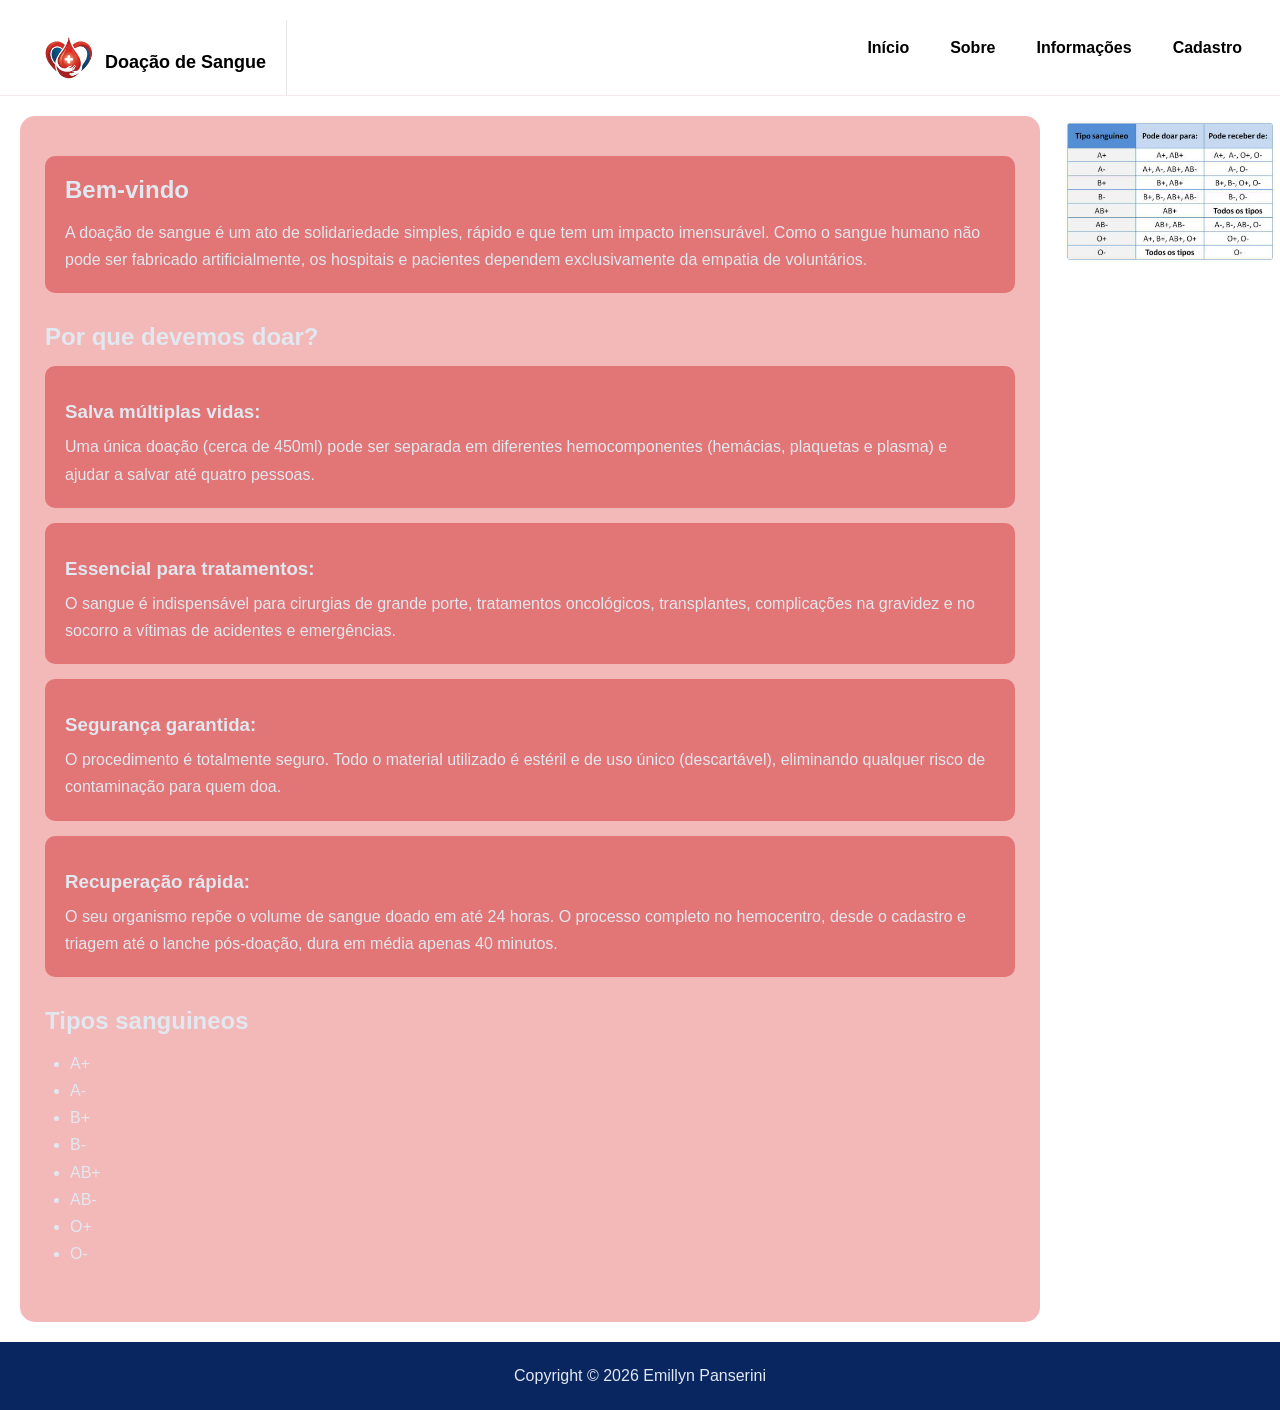
<file: index.html>
<!doctype html>
<html lang="pt-br">
  <head>
    <meta charset="UTF-8" />

    <title>Doação de Sangue</title>

    <link rel="icon" type="image/x-icon" href="midias/logoIcon.ico" />

    <link rel="stylesheet" href="css/style.css" />
  </head>

  <body>

    <nav class="menu">
      <figure class="logo">
        <img src="midias/logoIcon.png" alt="Logo" />

        <figcaption>Doação de Sangue</figcaption>
      </figure>

      <ul>
        <li><a href="index.html">Início</a></li>

        <li><a href="paginas/sobre.html"> Sobre </a></li>

        <li class="dropdown">
          <a href="#"> Informações</a>

          <ul class="submenu">
            <li>
              <a href="paginas/informacoes.html#agendamento"> Agendamento </a>
            </li>

            <li>
              <a href="paginas/informacoes.html#requisitos"> Requisitos </a>
            </li>

            <li>
              <a href="paginas/informacoes.html#doar"> Quem não pode doar </a>
            </li>
          </ul>
        </li>

        <li>
          <a href="paginas/contato.html"> Cadastro </a>
        </li>
      </ul>
    </nav>

    <main>
      <section>
        <article>
          <h2>Bem-vindo</h2>

          <p>A doação de sangue é um ato de solidariedade simples, 
            rápido e que tem um impacto imensurável. Como o sangue 
            humano não pode ser fabricado artificialmente, os hospitais 
            e pacientes dependem exclusivamente da empatia de voluntários.
          </p>

        </article>
      </section>

      <section>
        <h2>Por que devemos doar?</h2>

        <article>
          <h3>Salva múltiplas vidas:</h3>
          <p>
            Uma única doação (cerca de 450ml) 
            pode ser separada em diferentes hemocomponentes 
            (hemácias, plaquetas e plasma) e ajudar a salvar 
            até quatro pessoas.
          </p>
        </article>

        <article>
          <h3>Essencial para tratamentos:</h3>
          <p>
            O sangue é indispensável para 
            cirurgias de grande porte, tratamentos 
            oncológicos, transplantes, complicações 
            na gravidez e no socorro a vítimas de 
            acidentes e emergências.
          </p>
        </article>

        <article>
          <h3>Segurança garantida:</h3>
          <p>
            O procedimento é totalmente seguro. 
            Todo o material utilizado é estéril 
            e de uso único (descartável), 
            eliminando qualquer risco de contaminação 
            para quem doa.
          </p>
        </article>

        <article>
          <h3>Recuperação rápida:</h3>
          <p>
            O seu organismo repõe o volume 
            de sangue doado em até 24 horas. 
            O processo completo no hemocentro, 
            desde o cadastro e triagem até o lanche 
            pós-doação, dura em média apenas 40 minutos.
          </p>
        </article>
      </section>

      <section>
        <h2>Tipos sanguineos</h2>

        <ul>
          <li>A+</li>
          <li>A-</li>
          <li>B+</li>
          <li>B-</li>
          <li>AB+</li>
          <li>AB-</li>
          <li>O+</li>
          <li>O-</li>
        </ul>
      </section>
    </main>

    <aside>
      <figure>
        <img src="midias/doacao.jpg" alt="">
      </figure>
    </aside>

    <footer>
      <p>Copyright © 2026 Emillyn Panserini</p>
    </footer>
  </body>
</html>
</file>
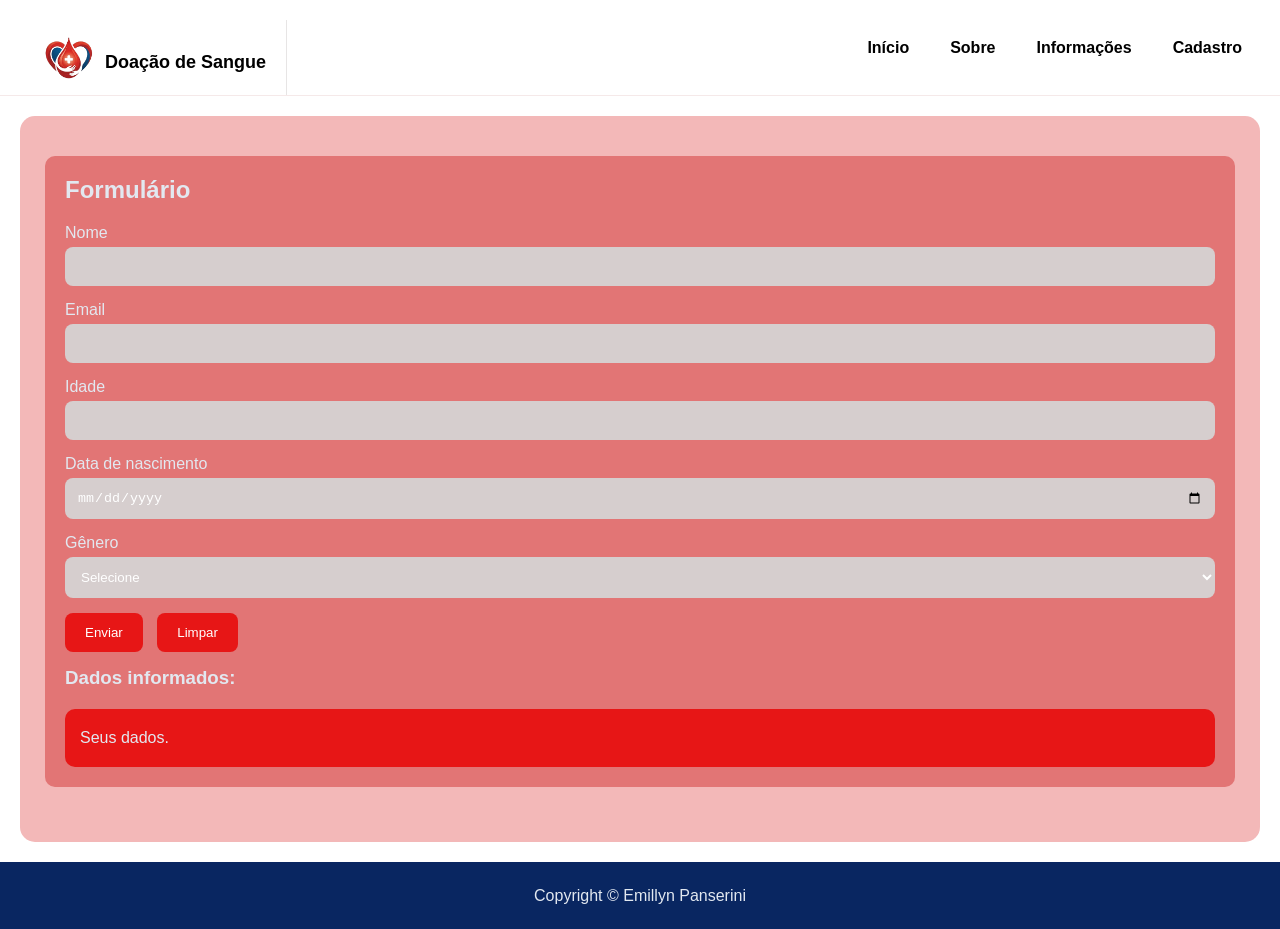
<file: paginas/contato.html>
<!doctype html>
<html lang="pt-br">
  <head>
    <meta charset="UTF-8" />

    <title>Cadastro</title>

    <link rel="icon" type="image/x-icon" href="../midias/logoIcon.ico" />

    <link rel="stylesheet" href="../css/style.css" />
  </head>

  <body>

    <nav class="menu">
      <figure class="logo">
        <img src="../midias/logoIcon.png" alt="Logo" />

        <figcaption>Doação de Sangue</figcaption>
      </figure>

      <ul>
        <li><a href="../index.html">Início</a></li>

        <li><a href="sobre.html">Sobre</a></li>

        <li class="dropdown">
          <a href="#"> Informações</a>

          <ul class="submenu">
            <li><a href="informacoes.html#agendamento">Agendamento</a></li>

            <li><a href="informacoes.html#requisitos">Requisitos</a></li>

            <li><a href="informacoes.html#doar">Quem não pode doar</a></li>
          </ul>
        </li>

        <li><a href="contato.html">Cadastro</a></li>
      </ul>
    </nav>

    <main>
      <section>
        <article>
          <h2>Formulário</h2>

          <form>
            <label>Nome</label>
            <input type="text" id="nome" />

            <label>Email</label>
            <input type="email" id="email" />

            <label>Idade</label>
            <input type="number" id="idade" />

            <label>Data de nascimento</label>
            <input type="date" id="nascimento" />

            <label>Gênero</label>

            <select id="genero">
              <option value="">Selecione</option>
              <option>Masculino</option>
              <option>Feminino</option>
            </select>

            <button type="button" onclick="mostrarDados()">Enviar</button>
            <button type="button" onclick="limparDados()">Limpar</button>
          </form>

          <h3>Dados informados:</h3>

          <p id="saida">Seus dados.</p>
        </article>
      </section>
    </main>

    <footer>
      <p>Copyright © Emillyn Panserini</p>
    </footer>

    <script src="../js/script.js"></script>
  </body>
</html>
</file>
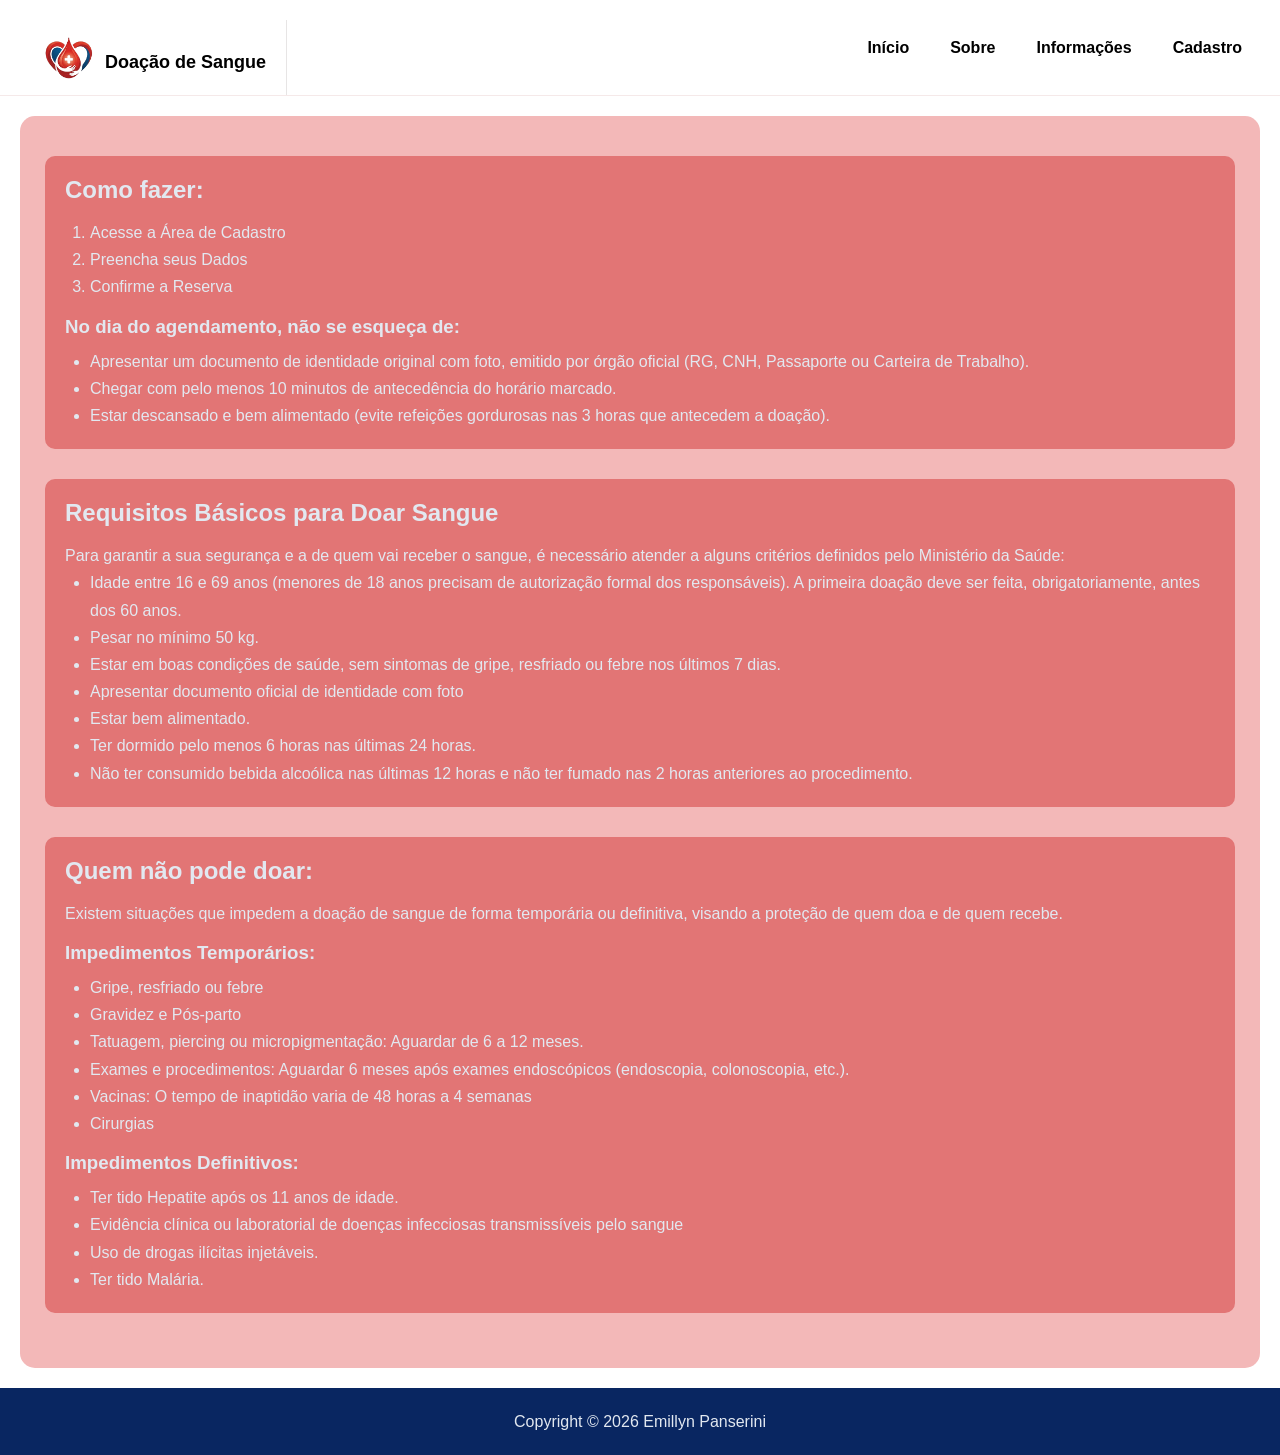
<file: paginas/informacoes.html>
<!doctype html>
<html lang="pt-br">
  <head>
    <meta charset="UTF-8" />

      <title>Informações</title>
    <link rel="stylesheet" href="../css/style.css" />
    <link rel="icon" type="image/x-icon" href="../midias/logoIcon.ico" />

  </head>

  <body>

    <nav class="menu">
      <figure class="logo">
        <img src="../midias/logoIcon.png" alt="Logo" />

        <figcaption>Doação de Sangue</figcaption>
      </figure>

      <ul>
        <li><a href="../index.html">Início</a></li>

        <li><a href="sobre.html">Sobre</a></li>

        <li class="dropdown">
          <a href="#"> Informações</a>

          <ul class="submenu">
            <li><a href="informacoes.html#agendamento">Agendamento</a></li>

            <li><a href="informacoes.html#requisitos">Requisitos</a></li>

            <li><a href="informacoes.html#doar">Quem não pode doar</a></li>
          </ul>
        </li>

        <li><a href="contato.html">Cadastro</a></li>
      </ul>
    </nav>

    <main>
      <section id="agendamento">
        <article>
          <h2>Como fazer:</h2>

          <ol>
            <li>Acesse a Área de Cadastro</li>
            <li>Preencha seus Dados</li>
            <li>Confirme a Reserva</li>
          </ol>

          <h3>No dia do agendamento, não se esqueça de:</h3>

          <ul>
            <li>
              Apresentar um documento 
              de identidade original com foto,
              emitido por órgão oficial (RG, 
              CNH, Passaporte ou Carteira de Trabalho).
            </li>
            <li>Chegar com pelo menos 10 minutos de 
              antecedência do horário marcado.
            </li>
            <li>Estar descansado e bem alimentado 
              (evite refeições gordurosas nas 
              3 horas que antecedem a doação).
            </li>
          </ul>

        </article>
      </section>

      <section id="requisitos">
        <article>
          <h2>Requisitos Básicos para Doar Sangue</h2>

          <p>
            Para garantir a sua segurança e a de quem vai receber o sangue, 
            é necessário atender a alguns critérios definidos pelo Ministério da Saúde:
          </p>

          <ul>
            <li>
              Idade entre 16 e 69 anos (menores de 18 anos precisam de autorização formal 
              dos responsáveis). A primeira doação deve ser feita, obrigatoriamente, 
              antes dos 60 anos.
            </li>
            <li>Pesar no mínimo 50 kg.</li>
            <li>
              Estar em boas condições de saúde, 
              sem sintomas de gripe, resfriado 
              ou febre nos últimos 7 dias.
            </li>
            <li>Apresentar documento oficial de identidade com foto</li>
            <li>Estar bem alimentado.</li>
            <li>Ter dormido pelo menos 6 horas nas últimas 24 horas.</li>
            <li>
              Não ter consumido bebida alcoólica nas últimas 12 horas 
              e não ter fumado nas 2 horas anteriores ao procedimento.
            </li>
          </ul>
        </article>
      </section>

      <section id="doar">
        <article>
          <h2>Quem não pode doar:</h2>

          <p>
            Existem situações que impedem a doação de 
            sangue de forma temporária ou definitiva, 
            visando a proteção de quem doa e de quem recebe.
          </p>

          <h3>Impedimentos Temporários:</h3>

          <ul>
            <li>Gripe, resfriado ou febre</li>

            <li>Gravidez e Pós-parto</li>

            <li>Tatuagem, piercing ou micropigmentação: Aguardar de 6 a 12 meses.</li>

            <li>
              Exames e procedimentos: Aguardar 6 meses após exames endoscópicos 
              (endoscopia, colonoscopia, etc.).
            </li>

            <li>Vacinas: O tempo de inaptidão varia de 48 horas a 4 semanas</li>

            <li>Cirurgias</li>
          </ul>

          <h3>Impedimentos Definitivos:</h3>
          <ul>
            <li>Ter tido Hepatite após os 11 anos de idade.</li>
            <li>
              Evidência clínica ou laboratorial de doenças 
              infecciosas transmissíveis pelo sangue
            </li>
            <li>Uso de drogas ilícitas injetáveis.</li>
            <li>Ter tido Malária.</li>
          </ul>
       
        </article>
      </section>
    </main>

    <footer>
      <p>Copyright © 2026 Emillyn Panserini</p>
    </footer>
  </body>
</html>
</file>
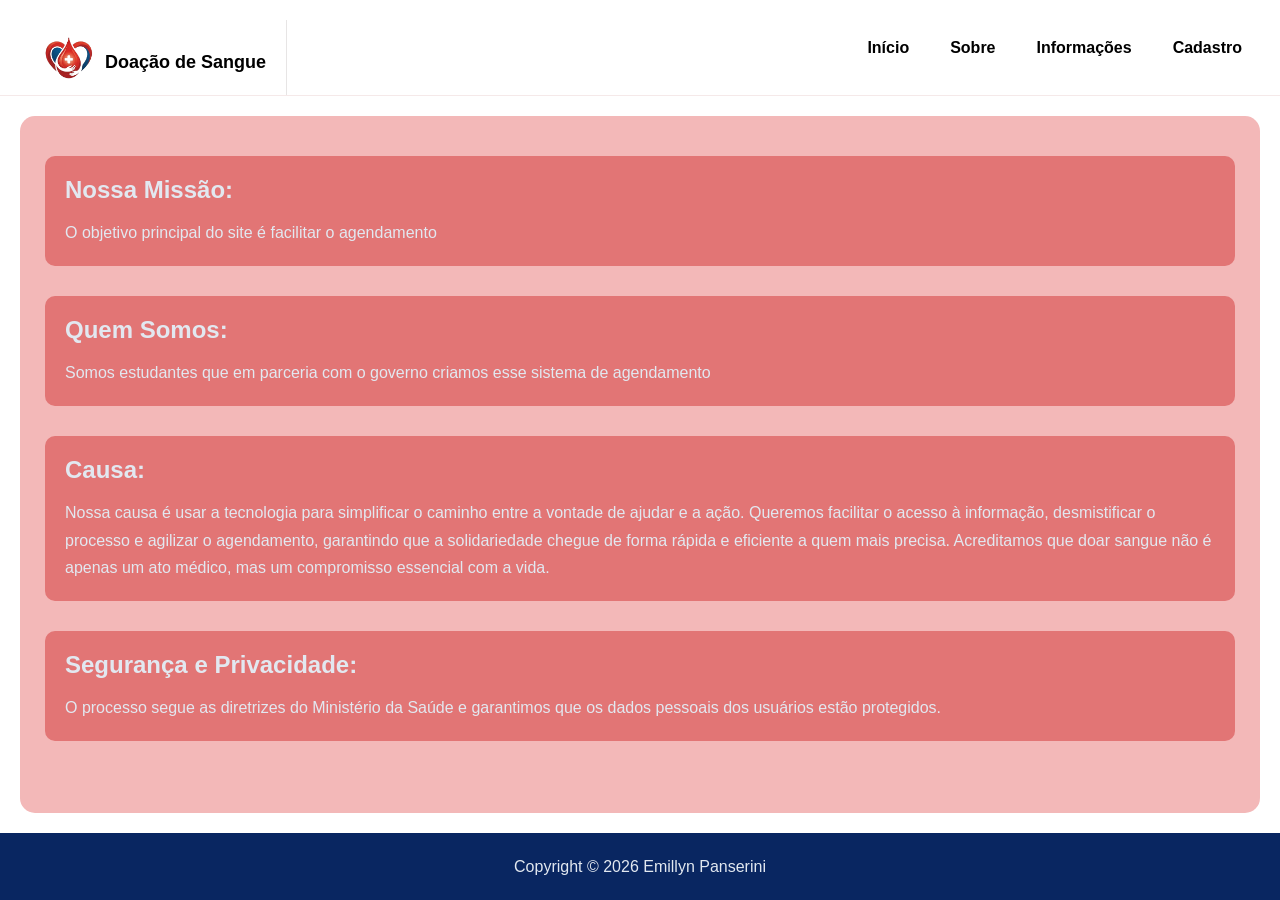
<file: paginas/sobre.html>
<!doctype html>
<html lang="pt-br">
  <head>
    <meta charset="UTF-8" />

    <title>Sobre</title>

    <link rel="icon" type="image/x-icon" href="../midias/logoIcon.ico" />

    <link rel="stylesheet" href="../css/style.css" />
  </head>

  <body>

    <nav class="menu">
      <figure class="logo">
        <img src="../midias/logoIcon.png" alt="Logo" />

        <figcaption>Doação de Sangue</figcaption>
      </figure>

      <ul>
        <li><a href="../index.html">Início</a></li>

        <li><a href="sobre.html">Sobre</a></li>

        <li class="dropdown">
          <a href="#"> Informações</a>

          <ul class="submenu">
            <li><a href="informacoes.html#agendamento">Agendamento</a></li>
            <li><a href="informacoes.html#requisitos">Requisitos</a></li>
            <li><a href="informacoes.html#doar">Quem não pode doar</a></li>
          </ul>
        </li>

        <li><a href="contato.html">Cadastro</a></li>
      </ul>
    </nav>

    <main>
      <section>
        <article>
          <h2>Nossa Missão:</h2>

          <p>O objetivo principal do site é facilitar o agendamento</p>

        </article>
      </section>

      <section>
        <article>
          <h2>Quem Somos:</h2>

          <p>Somos estudantes que em parceria com o governo criamos esse sistema de agendamento</p>
        </article>
      </section>

      <section>
        <article>
          <h2>Causa:</h2>

          <p>
            Nossa causa é usar a tecnologia para simplificar o caminho entre a vontade 
            de ajudar e a ação. Queremos facilitar o acesso à informação, desmistificar 
            o processo e agilizar o agendamento, garantindo que a solidariedade chegue 
            de forma rápida e eficiente a quem mais precisa. Acreditamos que doar sangue 
            não é apenas um ato médico, mas um compromisso essencial com a vida.
          </p>
        </article>
      </section>

      <section>
        <article>
          <h2>Segurança e Privacidade:</h2>

          <p>
            O processo segue as diretrizes do Ministério da Saúde e 
            garantimos que os dados pessoais dos usuários estão protegidos.
          </p>
        </article>
      </section>
    </main>

    <footer>
      <p>Copyright © 2026 Emillyn Panserini</p>
    </footer>
  </body>
</html>
</file>
<file: css/style.css>
* {
  margin: 0;
  padding: 0;
  box-sizing: border-box;
}

body {
  font-family: "Segoe UI", Arial, sans-serif;
  display: grid;
  grid-template-columns: minmax(0, 1fr) 220px;
  grid-template-rows: auto 1fr auto;
  grid-template-areas:
    "nav nav"
    "main aside"
    "footer footer";
  min-height: 100vh;
  background: #ffffff;
  color: #e2e8f0;
}

body:not(:has(aside)) {
  grid-template-columns: 1fr;
  grid-template-areas:
    "nav"
    "main"
    "footer";
}

/* 
   logo navbar
*/

.logo {
  display: flex;
  align-items: center;
  gap: 10px;
  text-align: left;
  padding: 10px 20px;
  border-right: 1px solid rgba(22, 2, 2, 0.1);
}

.logo img {
  width: 55px;
  height: 55px;
  object-fit: contain;
  margin-bottom: 0;
}

.logo figcaption{

font-size:18px;

font-weight:bold;

color:#000000;

}

/* 
  navbar
*/

nav {
  grid-area: nav;
  display: flex;
  align-items: center;
  justify-content: space-between;
  gap: 20px;
  border-bottom: 1px solid rgba(155, 46, 46, 0.1);
  min-height: auto;
  padding: 0 20px;
  background: #ffffff;
}

.menu > ul {
  display: flex;
  align-items: center;
  flex-wrap: wrap;
  gap: 5px;
  list-style: none;
  margin-left: 0;
}

.menu li {
  position: relative;
}

.menu a {
  display: block;
  font-weight: bold;
  padding: 15px 18px;
  color: #000000;
  text-decoration: none;
  border-radius: 8px;
  transition: 0.3s;
}

.menu a:hover {
  background: #d12424;
  color: white;
}

/*
  dropdown
 */

.dropdown{
  position:relative;
}

/* 
  submenu 
*/



/* mostrar submenu */

.dropdown:hover > .submenu{
  display:block;
}

/* Links internos */


.submenu {
  display: none;
  position: absolute;
  top: 100%;
  left: 0;
  z-index: 10;
  background: #f7d5d5;
  min-width: 210px;
  width: max-content;
  margin-top: 0;
  border-left: 3px solid #ca5252;
  border-radius: 0 0 8px 8px;
  box-shadow: 0 8px 18px rgba(0, 0, 0, 0.12);
}

.submenu a {
  padding: 12px 18px;
  font-size: 14px;
}

/* 
   main
 */

main {
  grid-area: main;
  margin: 20px;
  padding: 25px;
  background: #f3b8b8;
  border-radius: 15px;

}

/* 
   sections
 */

section {
  margin-bottom: 30px;
}

article {
  margin-top: 15px;
  padding: 20px;
  background: #e27575;
  border-radius: 10px;
}

/*
   textos
*/

h2 {
  margin-bottom: 15px;
}

h3 {
  margin-top: 15px;
  margin-bottom: 10px;
}

p,
li {
  line-height: 1.7;
}

ul,
ol {
  margin-left: 25px;
}

/*
   imagens
 */

figure {
  margin-top: 20px;
}

img {
  width: 100%;
  max-width: 500px;
  border-radius: 10px;
}

figcaption {
  margin-top: 10px;
  font-size: 14px;
}

/*
   aside
*/

aside {
  grid-area: aside;
  border-radius: 15px;
  padding: 5px;
  align-self: start;
}

/*
   formulario
*/

form {
  margin-top: 20px;
}

label {
  display: block;
  margin-bottom: 5px;
}

input,
select {
  width: 100%;
  padding: 12px;
  margin-bottom: 15px;
  border: none;
  border-radius: 8px;
  background: #d6cece;
  color: white;
}

input:focus,
select:focus {
  outline: 2px solid #e2604f;
}

/*
  botoes
 */

button {
  padding: 12px 20px;
  border: none;
  border-radius: 8px;
  cursor: pointer;
  margin-right: 10px;
  transition: 0.2s;
}

button:hover {
  opacity: 0.8;
}

button:first-of-type {
  background: #e71616;
  color: white;
}

button:last-of-type {
  background: #e71616;
  color: white;
}

/* 
   saida dos dados
*/

#saida {
  margin-top: 20px;
  padding: 15px;
  background: #e71616;
  border-radius: 10px;
}

/* 
   footer
*/

footer {
  grid-area: footer;
  background: #092661;
  padding: 20px;
  text-align: center;
}

/* 
  responsividade
*/

@media (max-width: 767px) {
  body {
    grid-template-columns: 1fr;
    grid-template-rows: auto 1fr auto auto;
    grid-template-areas:
      "nav"
      "main"
      "aside"
      "footer";
  }

  body:not(:has(aside)) {
    grid-template-areas:
      "nav"
      "main"
      "footer";
  }

  nav {
    flex-direction: column;
    align-items: center;
    gap: 10px;
    padding: 10px;
  }

  .logo {
    justify-content: center;
    border-right: none;
    padding: 5px 10px;
  }

  .menu > ul {
    justify-content: center;
    width: 100%;
  }

  .menu a {
    padding: 12px 14px;
  }

  main,
  aside {
    margin: 10px;
  }

  .submenu {
    position: static;
    width: 100%;
  }
}

@media (min-width: 992px) {
  body {
    grid-template-columns: minmax(0, 1fr) 220px;
    grid-template-rows: auto 1fr auto;
    grid-template-areas:
      "nav nav"
      "main aside"
      "footer footer";
  }

  body:not(:has(aside)) {
    grid-template-columns: 1fr;
    grid-template-areas:
      "nav"
      "main"
      "footer";
  }

  nav {
    flex-direction: row;
    align-items: center;
    justify-content: space-between;
  }

  .menu > ul {
    flex-direction: row;
    justify-content: flex-end;
  }

  .submenu {
    position: absolute;
    top: 100%;
    left: 0;
    width: max-content;
  }
}
</file>
